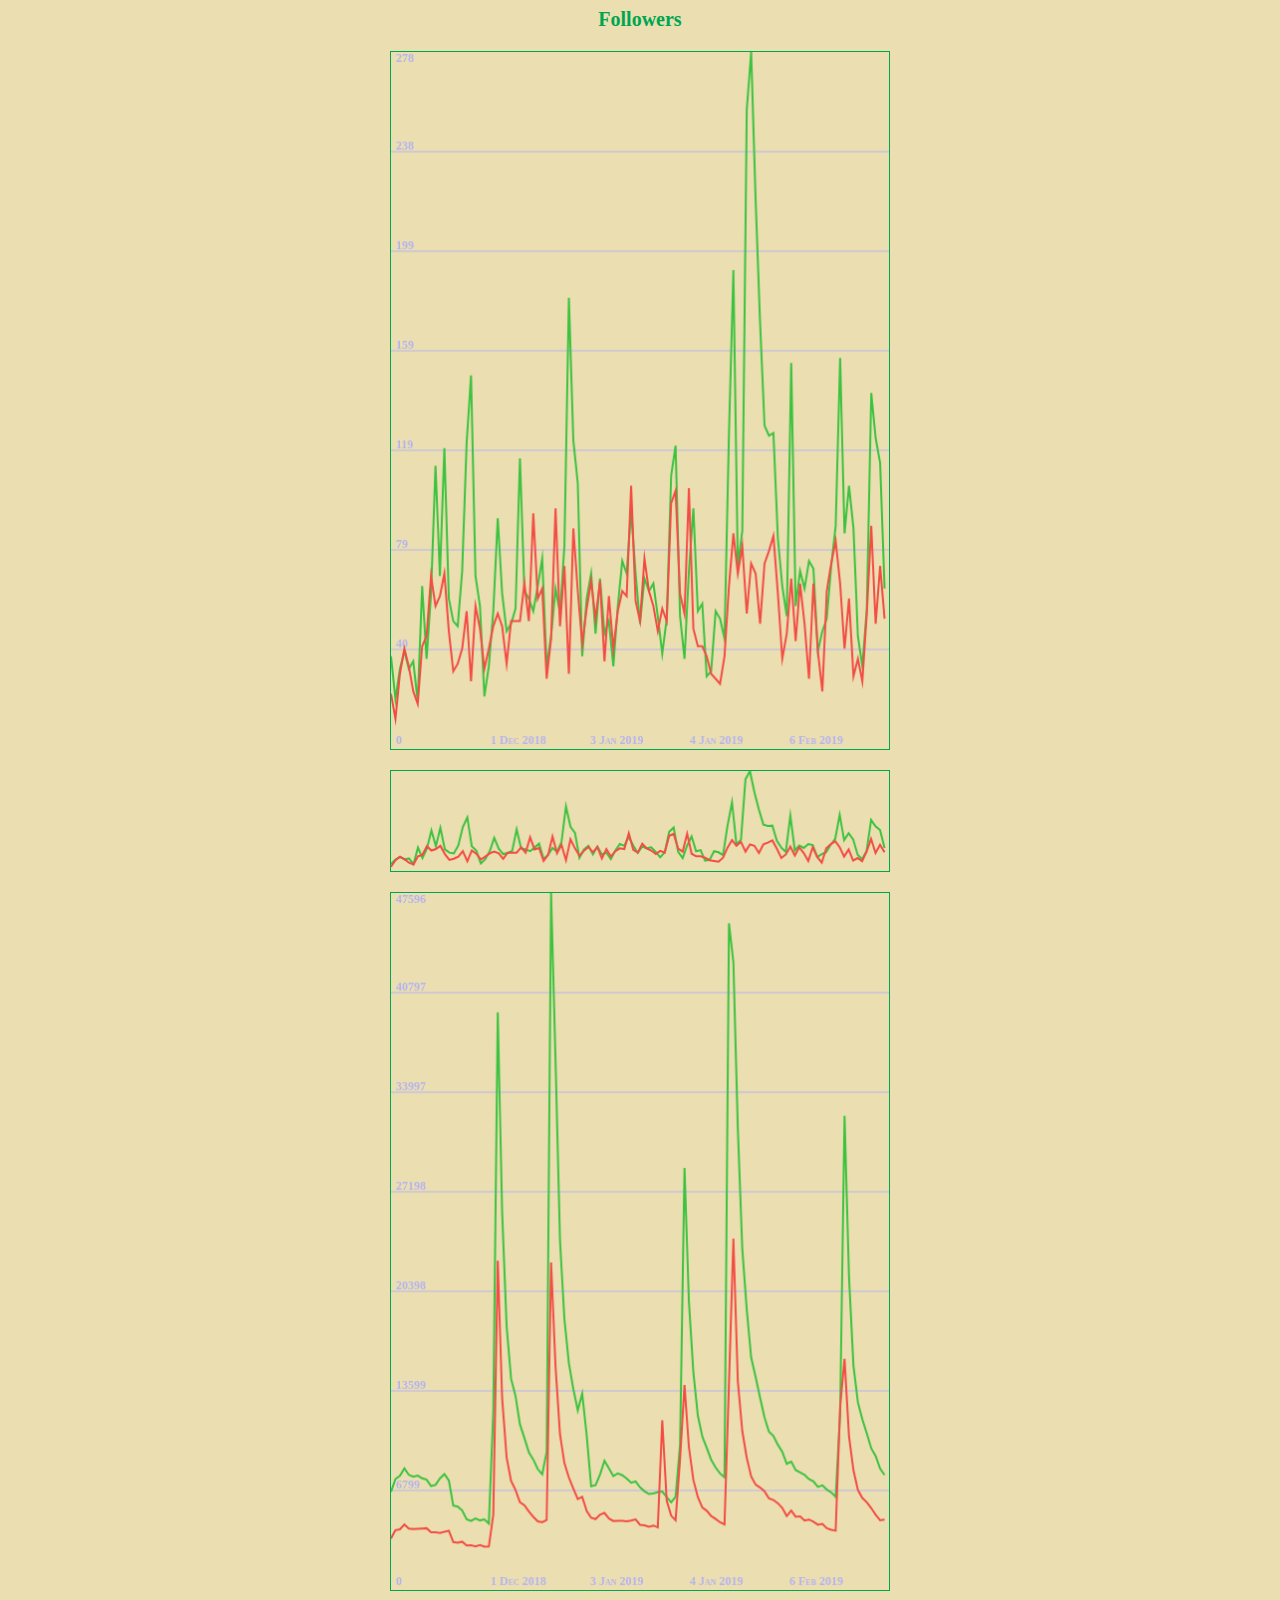
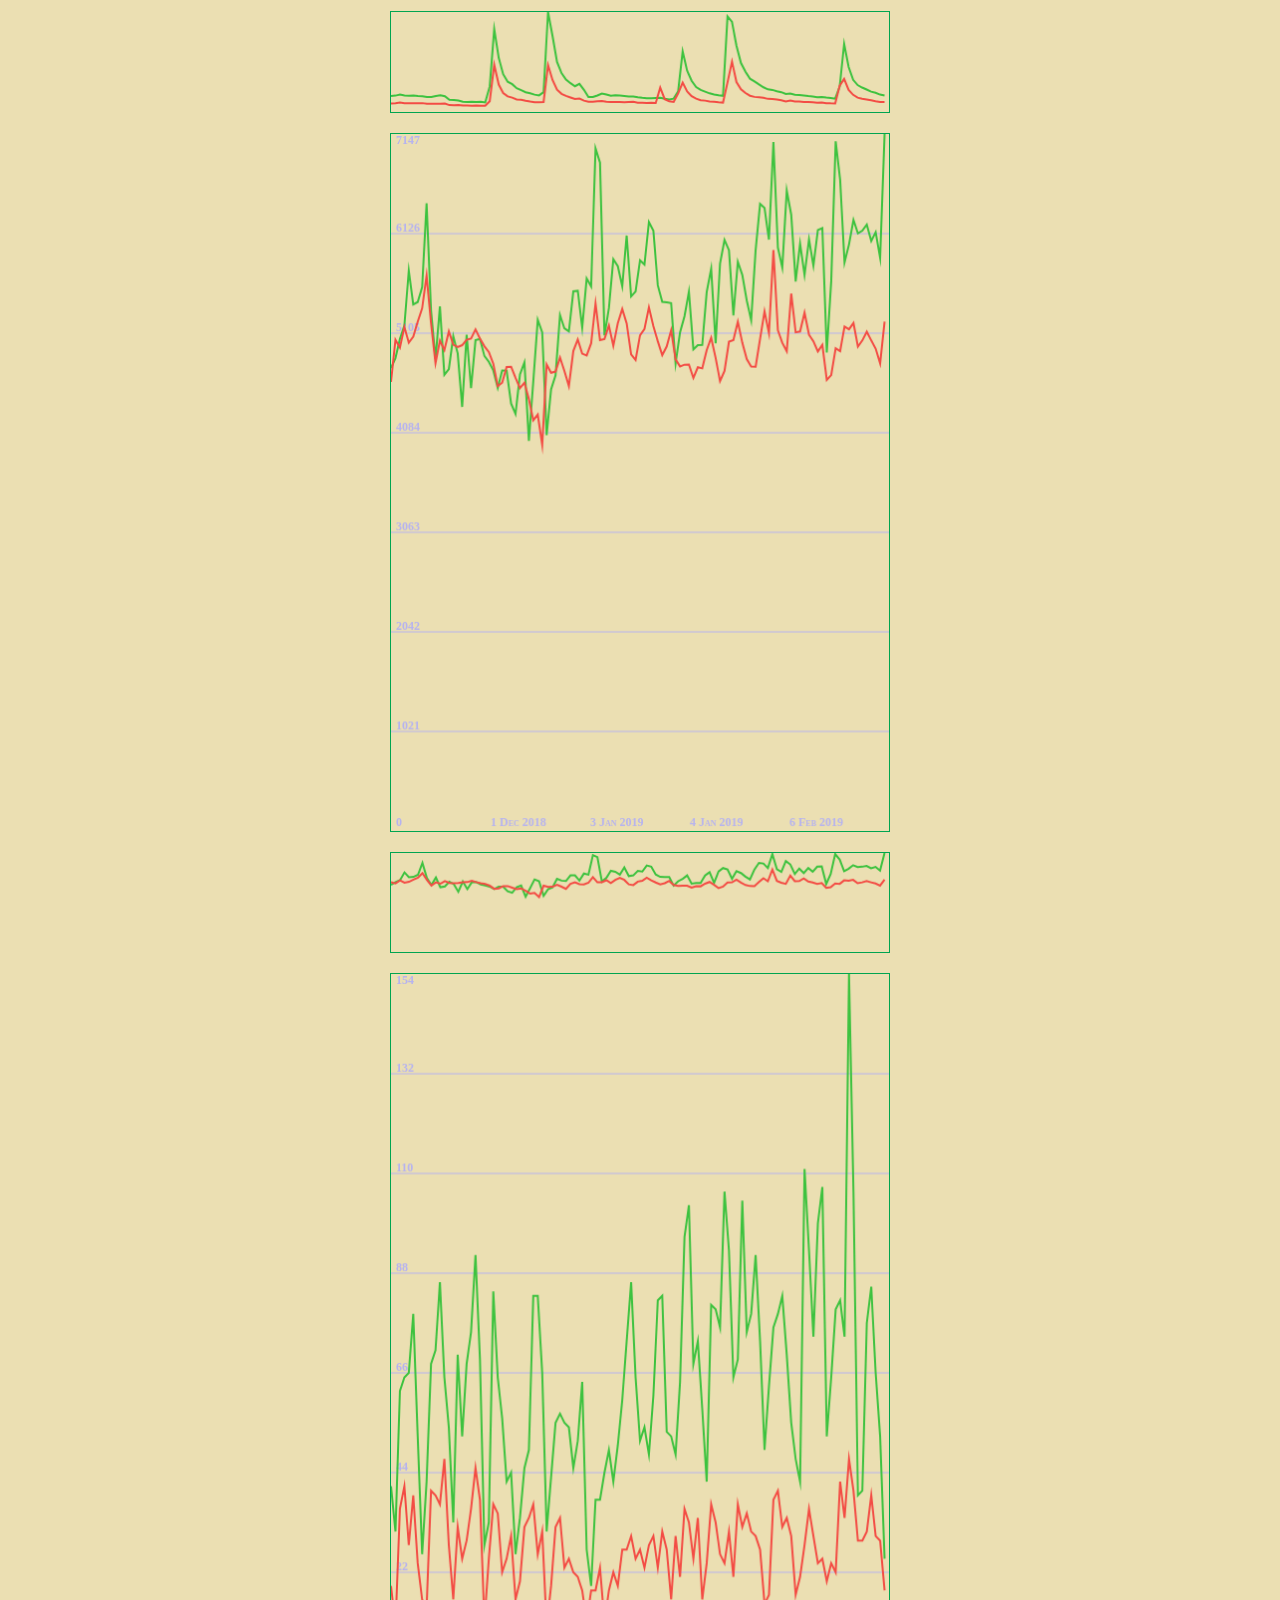
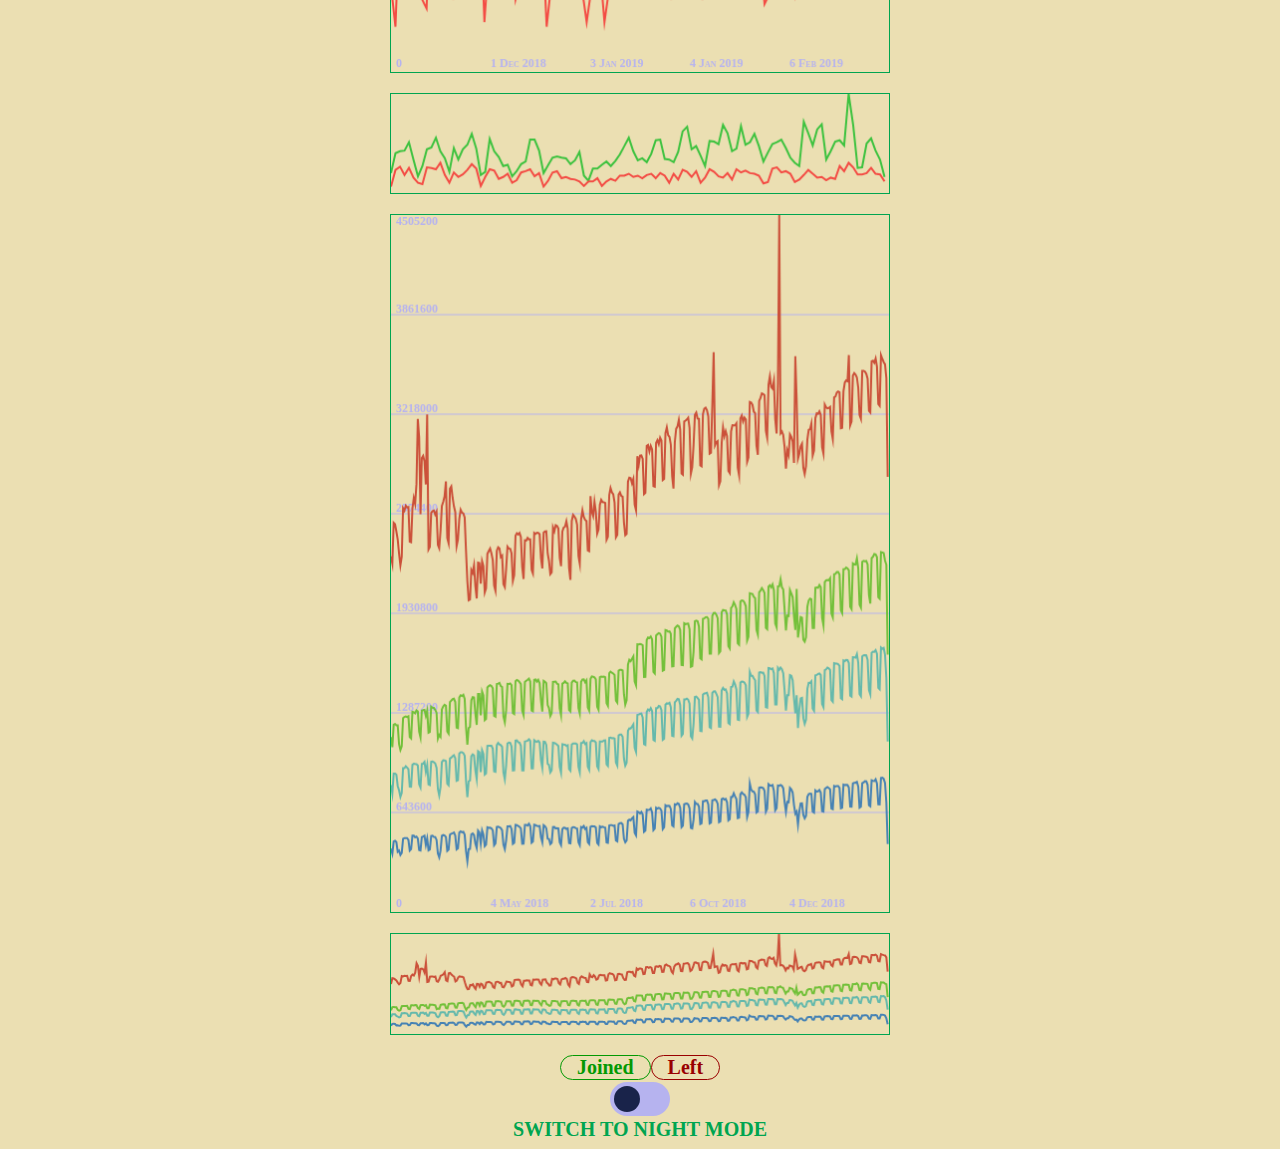
<file: index.html>
<!DOCTYPE html>
<html lang="en">
  <head>
    <meta charset="utf-8">
    <title>TChart</title>
    <script type="text/javascript" src="chart_data.json"></script>
    <script type="text/javascript" src="script.js"></script>
  </head>
  <body>
    <div class="container">
      <div class="header">Followers</div>
      <div class="content">
        <canvas class="chart-canvas firstChart" width="500" height="700"></canvas>
        <script>drawChart(0, '.firstChart')</script>
        <canvas class="slider-canvas firstSlider" width="500" height="100"></canvas>
        <script>drawSlider(0, '.firstSlider')</script>

        <canvas class="chart-canvas secondChart" width="500" height="700"></canvas>
        <script>drawChart(1, '.secondChart')</script>
        <canvas class="slider-canvas secondSlider" width="500" height="100"></canvas>
        <script>drawSlider(1, '.secondSlider')</script>

        <canvas class="chart-canvas thirdChart" width="500" height="700"></canvas>
        <script>drawChart(2, '.thirdChart')</script>
        <canvas class="slider-canvas thirdSlider" width="500" height="100"></canvas>
        <script>drawSlider(2, '.thirdSlider')</script>

        <canvas class="chart-canvas fourthChart" width="500" height="700"></canvas>
        <script>drawChart(3, '.fourthChart')</script>
        <canvas class="slider-canvas fourthSlider" width="500" height="100"></canvas>
        <script>drawSlider(3, '.fourthSlider')</script>

        <canvas class="chart-canvas fifthChart" width="500" height="700"></canvas>
        <script>drawChart(4, '.fifthChart')</script>
        <canvas class="slider-canvas fifthSlider" width="500" height="100"></canvas>
        <script>drawSlider(4, '.fifthSlider')</script>
      </div>
      <div class="footer">
        <div class="buttons">
          <a class="joined">Joined</a>
          <a class="left">Left</a>
        </div>
        <div class="switcher">
          <label class="switch">
            <input type="checkbox" onchange="switchNight();">
            <span class="slider round"></span>
          </label>
          <span class="day-night">SWITCH TO NIGHT MODE</span>
        </div>
      </div>
    </div>
    <link rel="stylesheet" type="text/css" href="style.css" />
    <link id="style" rel="stylesheet" type="text/css" href="day.css" />
  </body>
</html>
</file>
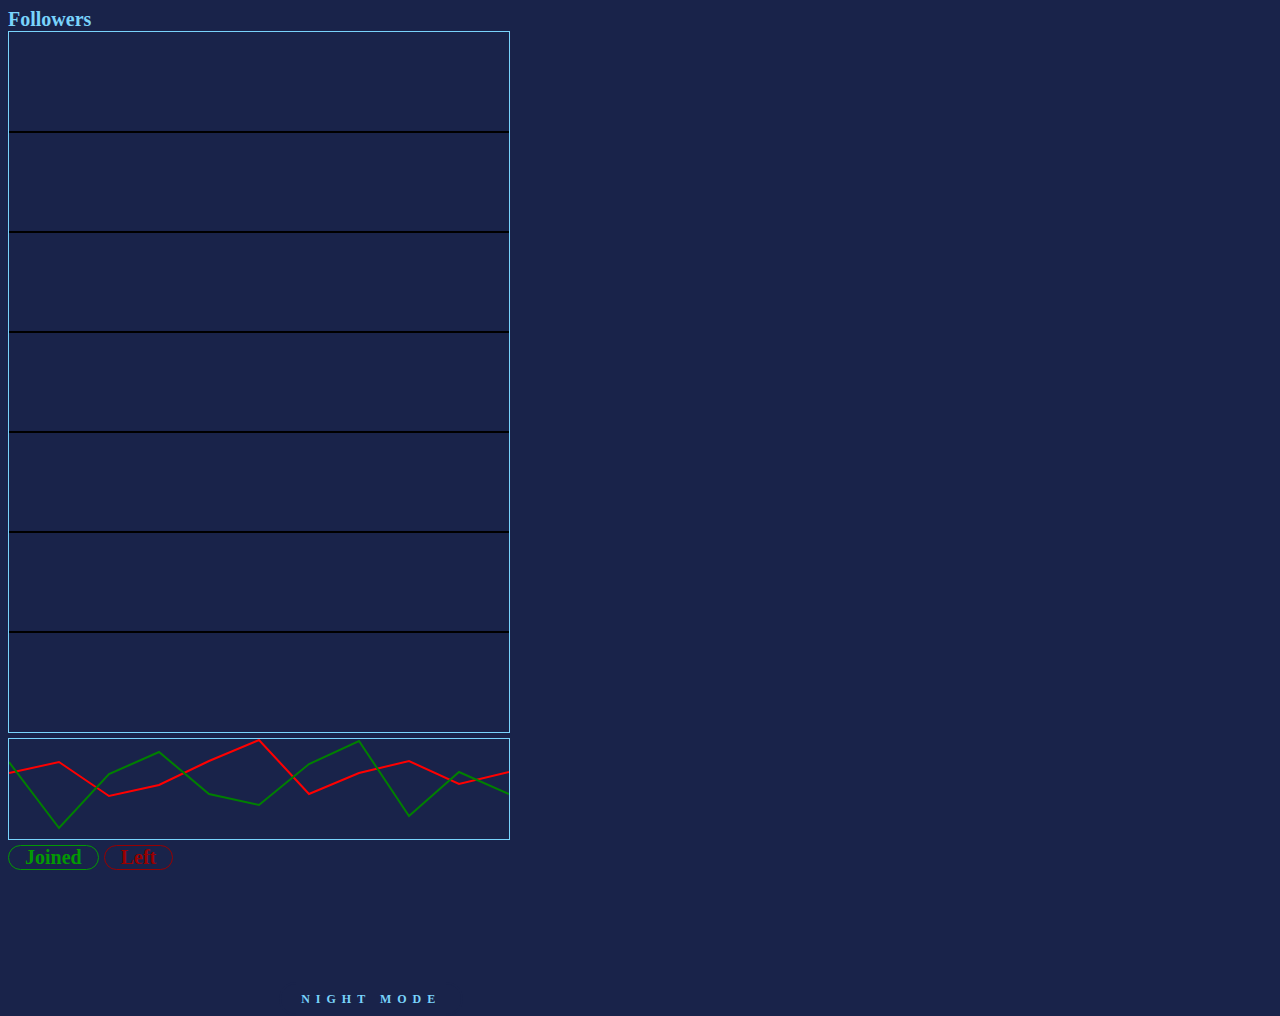
<file: Night.html>
<!DOCTYPE html>
<html lang="en">
  <head>
    <meta charset="utf-8">
    <title>TChart</title>
    <script type="text/javascript">
      const drawChart = () => {
        const canvas = document.querySelector('.chart');
        if (canvas.getContext) {
          const ctx = canvas.getContext('2d');
          ctx.lineWidth = 2;

          for (let i = 1; i < 7; i++) {
            ctx.beginPath();
            ctx.moveTo(0, i * 100);
            ctx.lineTo(500, i * 100);
            ctx.stroke();
          }
        }
      };

      const firstDataArray = [34, 77, 43, 54, 78, 99, 45, 66 , 78, 55, 67];
      const secondDataArray = [23, 11, 65, 87, 45, 34, 75, 98 , 23, 67, 45];

      const drawSlider = () => {
        const canvas = document.querySelector('.slider');
        if (canvas.getContext) {
          const ctx = canvas.getContext('2d');
          ctx.lineWidth = 2;

          ctx.strokeStyle = 'rgb(255, 0, 0)';
          ctx.beginPath();
          ctx.moveTo(0, firstDataArray[0]);
          for (let i = 1; i < firstDataArray.length; i++) {
            ctx.lineTo(i * 50, 100 - firstDataArray[i]);
          };
          ctx.stroke();

          ctx.strokeStyle = 'rgb(0,128, 0)';
          ctx.beginPath();
          ctx.moveTo(0, secondDataArray[0]);
          for (let i = 1; i < secondDataArray.length; i++) {
            ctx.lineTo(i * 50, 100 - secondDataArray[i]);
          };

          ctx.stroke();
        }
      };
    </script>
  </head>
  <body onload="drawChart(); drawSlider();">
    <div class="container">
      <div>Followers</div>
      <div>
        <canvas class="chart" width="500" height="700"></canvas>
      </div>
      <div>
        <canvas class="slider" width="500" height="100"></canvas>
      </div>
      <div>
        <button class="joined">Joined</button>
        <button class="left">Left</button>
      </div>
    </div>
    <a href="#">
   <span></span>
   <span></span>
   <span></span>
   <span></span>
   Night Mode
   </a>
   </div>
    </div>

    <style>
      .joined {
        border: 1px solid rgb(3, 153, 3);
        border-radius: 48px;
        padding: 0px 16px;
        font: inherit;
        background-color: inherit;
        color: rgb(3, 153, 3);
      }
      .joined:hover {
        background-color: rgb(66,255,158);
        cursor: pointer;
        color: white;
        border-color: white;
      }
      .left {
        border: 1px solid rgb(153,0,0);
        border-radius: 48px;
        padding: 0px 16px;
        font: inherit;
        background-color: inherit;
        color: rgb(153,0,0);
      }
      .left:hover {
        background-color: rgb(255,51,51);
        cursor: pointer;
        color: white;
        border-color: white;
      }
      a {
    position: absolute;
    border-radius: 48px;
    top: 111%;
    left: 29%;
    transform: translate(-50%, -50%);
    width: 180px;
    height: 30px;
    text-align: center;
    line-height: 30px;
    text-decoration: none;
    text-transform: uppercase;
    letter-spacing: 6px;
    border: 2px solid rgb(25, 35, 74);
    font-size: 12px;
    color: rgb(121, 211, 252);
    transition: 0.2s;
    overflow: hidden;
  }
  a:hover {
    color:rgb(235,223,178);
    border: 2px solid white;
  }
  a span {
    position: absolute;
    width: 100%;
    height: 100%;
    background: rgb(0,165,80);
    transition: 1s;
    z-index: -1;
  }
  a span:nth-child(1) {
    top: -100%;
    left: -100%;
  }
  a:hover span:nth-child(1) {
    top: 0;
    left: 0;
  }
  a span:nth-child(2) {
    bottom: -100%;
    left: -100%;
  }
  a:hover span:nth-child(2) {
    bottom: 0;
    left: 0;
  }
  a span:nth-child(3) {
    top: -100%;
    right: -100%;
  }
  a:hover span:nth-child(3) {
    top: 0;
    right: 0;
  }
  a span:nth-child(4) {
    bottom: -100%;
    right: -100%;
  }
  a:hover span:nth-child(4) {
    bottom: 0;
    right: 0;
  }
      .chart {
        border: 1px solid rgb(121, 211, 252);
      }
      .slider {
        border: 1px solid rgb(121, 211, 252);
      }
      body {
        font-family: verdana;
        font-size: 20px;
        font-weight: 900;
        color: rgb(121, 211, 252);
        background-color: rgb(25, 35, 74);
      }
    </style>
  </body>
</html>
</file>
<file: style.css>
.joined {
  border: 1px solid rgb(3, 153, 3);
  border-radius: 48px;
  padding: 0px 16px;
  font: inherit;
  background-color: inherit;
  color: rgb(3, 153, 3);
}
.joined:hover {
  background-color: rgb(66,255,158);
  cursor: pointer;
  color: white;
  border-color: white;
}
.left {
  border: 1px solid rgb(153,0,0);
  border-radius: 48px;
  padding: 0px 16px;
  font: inherit;
  background-color: inherit;
  color: rgb(153,0,0);
}
.left:hover {
  background-color: rgb(255,51,51);
  cursor: pointer;
  color: white;
  border-color: white;
}
.switch {
  position: relative;
  margin:2px 3px;
  display: inline-block;
  width: 60px;
  height: 34px;
}
.switch input {
  opacity: 0;
  width: 0;
  height: 0;
}
.slider {
  position: absolute;
  cursor: pointer;
  top: 0;
  left: 0;
  right: 0;
  bottom: 0;
  background-color: #b6b3ef;
  -webkit-transition: .4s;
  transition: .4s;
}
.slider:before {
  position: absolute;
  content: "";
  height: 26px;
  width: 26px;
  left: 4px;
  bottom: 4px;
  background-color: #19234A;
  -webkit-transition: .4s;
  transition: .4s;
}
input:checked + .slider {
  background-color:rgb(121, 211, 252);
}
input:focus + .slider {
  box-shadow: 0 0 1px #2196F3;
}
input:checked + .slider:before {
  -webkit-transform: translateX(26px);
  -ms-transform: translateX(26px);
  transform: translateX(26px);
}
.slider.round {
  border-radius: 34px;
}
.slider.round:before {
  border-radius: 50%;
}
.chart-canvas {
  border: 1px solid rgb(0,165,80);
  max-width: 100%;
  height: auto;
  margin-top: 1em;
  margin-bottom: 1em;
}
.slider-canvas {
  border: 1px solid rgb(0,165,80);
  max-width: 100%;
  height: auto;
}
.container {
  display: flex;
  flex-direction: column;
}
.header {
  display: flex;
  flex-direction: column;
  margin: auto;
}
.content {
  display: flex;
  flex-direction: column;
  max-width: 500px;
  margin: auto;
  margin-bottom: 1em;
}
.footer {
  display: flex;
  flex-direction: column;
  align-items: center;
  margin: auto;
}
.buttons {
  display: flex;
  flex-direction: row;
}
.switcher {
  display: flex;
  flex-direction: column;
  align-items: center;
}
body {
  font-family: verdana;
  font-size: 20px;
  font-weight: 900;
}
</file>
<file: day.css>
body {
  color: rgb(0,165,80);
  background-color: rgb(235,223,178);
}
</file>
